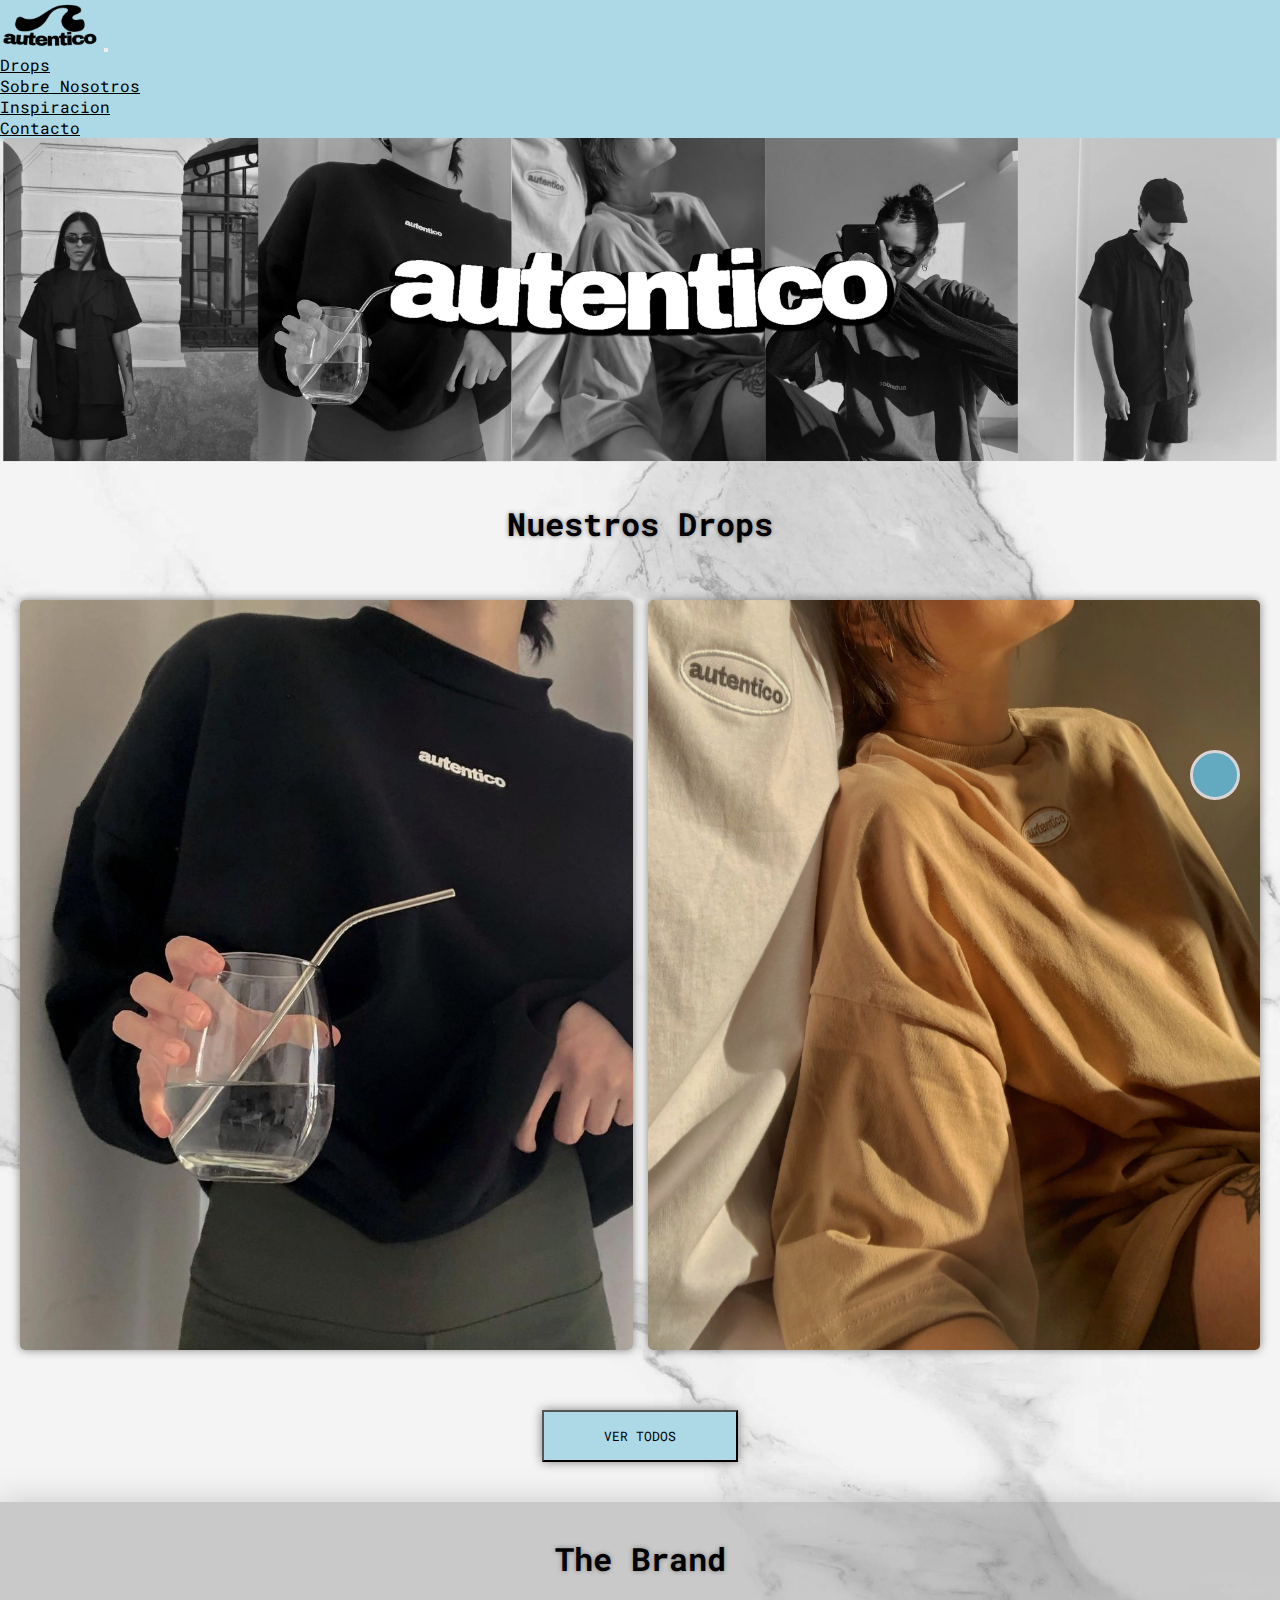
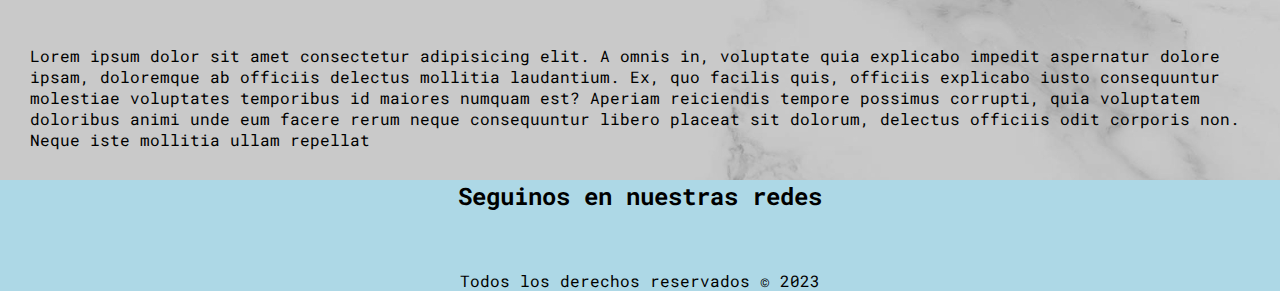
<file: index.html>
<!DOCTYPE html>
<html lang="es">

<head>
    <meta charset="UTF-8">
    <meta http-equiv="X-UA-Compatible" content="IE=edge">
    <meta name="viewport" content="width=device-width, initial-scale=1.0">
    <link rel="stylesheet" href="https://cdn.jsdelivr.net/npm/bootstrap@4.6.2/dist/css/bootstrap.min.css"
        integrity="sha384-xOolHFLEh07PJGoPkLv1IbcEPTNtaed2xpHsD9ESMhqIYd0nLMwNLD69Npy4HI+N" crossorigin="anonymous" />
    <link rel="stylesheet" href="https://cdnjs.cloudflare.com/ajax/libs/font-awesome/6.4.0/css/all.min.css"
        integrity="sha512-iecdLmaskl7CVkqkXNQ/ZH/XLlvWZOJyj7Yy7tcenmpD1ypASozpmT/E0iPtmFIB46ZmdtAc9eNBvH0H/ZpiBw=="
        crossorigin="anonymous" referrerpolicy="no-referrer" />
    <link rel="shortcut icon" href="./assets/images/logoFav.jpg" type="image/x-icon">
    <link rel="stylesheet" href="./assets/css/styles.css">
    <title>Autentico</title>
</head>

<body id="fondo">

    <!-- navbar inicia  -->
    <nav class="navbar navbar-expand-md navbar-dark barra">
        <!-- Brand -->
        <a class="navbar-brand" href="./index.html"><img class="navbarImage" src="./assets/images/logopngfinal.png"
                alt=""></a>

        <!-- Toggler/collapsibe Button -->
        <button class="navbar-toggler" type="button" data-toggle="collapse" data-target="#collapsibleNavbar">
            <span class="navbar-toggler-icon"></span>
        </button>

        <!-- Navbar links -->
        <div class="collapse navbar-collapse" id="collapsibleNavbar">
            <ul class="navbar-nav">
                <li class="nav-item">
                    <a class="nav-link" href="./pages/drops.html">drops</a>
                </li>
                <li class="nav-item">
                    <a class="nav-link" href="./pages/sobrenos.html">sobre nosotros</a>
                </li>
                <li class="nav-item">
                    <a class="nav-link" href="./pages/inspiracion.html">inspiracion</a>
                </li>
                <li class="nav-item">
                    <a class="nav-link" href="./pages/contacto.html">contacto</a>
                </li>
            </ul>
        </div>
    </nav>
    <!-- navbar finaliza  -->

    <img class="bannerAutentico" src="./assets/images/bannerAutentico.svg" alt="Autentico">

    <h1 class="titulo">nuestros drops</h1>

    <section class="galeria">
        <div class="img img1"></div>
        <div class="img img2"></div>
    </section>

    <div class="row">
        <div class="dbutton col-12">
            <a href="./pages/drops.html"><button type="button" class="btn">Ver todos</button></a>
        </div>
    </div>

    <div class="jumbotron">
        <h1 class="titulo">The Brand</h1>
        <p>Lorem ipsum dolor sit amet consectetur adipisicing elit. A omnis in, voluptate quia explicabo impedit
            aspernatur dolore ipsam, doloremque ab officiis delectus mollitia laudantium. Ex, quo facilis quis, officiis
            explicabo iusto consequuntur molestiae voluptates temporibus id maiores numquam est? Aperiam reiciendis
            tempore possimus corrupti, quia voluptatem doloribus animi unde eum facere rerum neque consequuntur libero
            placeat sit dolorum, delectus officiis odit corporis non. Neque iste mollitia ullam repellat </p>
    </div>

    <footer>
        <div class="container">
            <h2 class="tituloSeccion">Seguinos en nuestras redes</h2>
        </div>
        <div class="redesSociales">
            <a target="_blank" href="https://pin.it/3GxglCq"><i class="fa-brands fa-square-pinterest"></i></a>
            <a target="_blank" href="https://www.instagram.com/autentico_____/"><i
                    class="fa-brands fa-square-instagram"></i></a>
            <a target="_blank" href="https://www.facebook.com/"><i class="fa-brands fa-square-facebook"></i></a>
        </div>
        <div class="container">
            <p class="legal">Todos los derechos reservados © 2023</p>
        </div>
    </footer>

    <a href="#" class="subir">
        <i class="fa-solid fa-chevron-up"></i>
    </a>

    <script src="https://cdn.jsdelivr.net/npm/jquery@3.5.1/dist/jquery.slim.min.js"
        integrity="sha384-DfXdz2htPH0lsSSs5nCTpuj/zy4C+OGpamoFVy38MVBnE+IbbVYUew+OrCXaRkfj" crossorigin="anonymous">
    </script>
    <script src="https://cdn.jsdelivr.net/npm/popper.js@1.16.1/dist/umd/popper.min.js"
        integrity="sha384-9/reFTGAW83EW2RDu2S0VKaIzap3H66lZH81PoYlFhbGU+6BZp6G7niu735Sk7lN" crossorigin="anonymous">
    </script>
    <script src="https://cdn.jsdelivr.net/npm/bootstrap@4.6.2/dist/js/bootstrap.min.js"
        integrity="sha384-+sLIOodYLS7CIrQpBjl+C7nPvqq+FbNUBDunl/OZv93DB7Ln/533i8e/mZXLi/P+" crossorigin="anonymous">
    </script>
</body>

</html>
</file>
<file: assets/css/styles.css>
* {
    margin: 0;
    padding: 0;
    box-sizing: border-box;
}

#fondo {
    background-color: rgb(171, 206, 218);
    background-image: url(../images/marble.jpg);
    background-size: cover;
    background-position: center;
}

@font-face {
    font-family: "robotoMono";
    src: url(../fonts/RobotoMono-VariableFont_wght.ttf);
}

html {
    scroll-behavior: smooth;
}

.navbarImage {
    width: 100px;
}

.barra {
    background-color: lightblue;
    box-shadow: 0 0 5px rgb(111, 192, 219);
}

.nav-link {
    color: black !important;
    text-transform: capitalize;
    font-family: "robotoMono";
}

.bannerAutentico {
    width: 100%;
    filter: grayscale(100%);
}

.titulo {
    text-align: center;
    font-family: "robotoMono";
    text-transform: capitalize;
    text-shadow: 0 0 5px grey;
    padding: 35px;
    font-size: 2rem;
}

.galeria {
    width: 100%;
    height: auto;
    display: grid;
    grid-template-columns: 1fr;
    grid-template-rows: repeat(2, 350px);
    padding: 20px;
    grid-gap: 15px;
}

.img {
    box-shadow: 0 0 10px grey;
    border-radius: 5px;
    background-size: cover;
    background-position: center;
}

.img1 {
    background-image: url(../images/2erDrop\ 2.jpg);
}

.img2 {
    background-image: url(../images/ese2.png);
}

@media only screen and (min-width:480px) {
    .galeria {
        grid-template-columns: 1fr 1fr;
        grid-template-rows: repeat(1, 350px);
    }
}

@media only screen and (min-width:768px) {
    .galeria {
        grid-template-columns: 1fr 1fr;
        grid-template-rows: repeat(1, 500px);
    }
}

@media only screen and (min-width:1024px) {
    .galeria {
        grid-template-columns: 1fr 1fr;
        grid-template-rows: repeat(1, 750px);
    }
}

@media only screen and (min-width:1550px) {
    .galeria {
        grid-template-columns: 1fr 1fr;
        grid-template-rows: repeat(1, 850px);
    }
}

.rounded {
    height: 100%;
}

.dbutton {
    text-align: center;
    padding: 40px;
}

.btn {
    background-color: lightblue;
    font-family: "robotoMono";
    text-transform: uppercase;
    padding: 15px 60px;
    box-shadow: 0 0 10px grey;
}

.btn:hover {
    background-color: aquamarine;
}

.jumbotron {
    background-color: rgba(128, 128, 128, 0.37);
    box-shadow: 0 0 30px rgba(128, 128, 128, 0.37);
}

.jumbotron p {
    font-family: "robotoMono";
    padding: 30px;
}

.carousel-item {
    height: 100%;
    background-size: cover;
    background-position: center;
}

footer {
    width: 100%;
    background-color: lightblue;
    position: absolute;
}

footer .tituloSeccion {
    color: black;
    font-family: "robotoMono";
    text-align: center;
}

footer .legal {
    color: black;
    font-family: "robotoMono";
    text-align: center;
}

.redesSociales {
    display: flex;
    justify-content: center;
}

.redesSociales i {
    font-size: 50px;
    padding: 20px;
    color: white;
}

.subir {
    height: 50px;
    width: 50px;
    background-color: rgb(99, 169, 192);
    color: white;
    position: fixed;
    bottom: 100px;
    right: 40px;
    text-align: center;
    font-size: 35px;
    line-height: 50px;
    border-radius: 50%;
    border: 3px solid rgb(218, 212, 212);
}

@media screen and (max-width:1024px) {
    .subir {
        display: none;
    }
}
</file>
